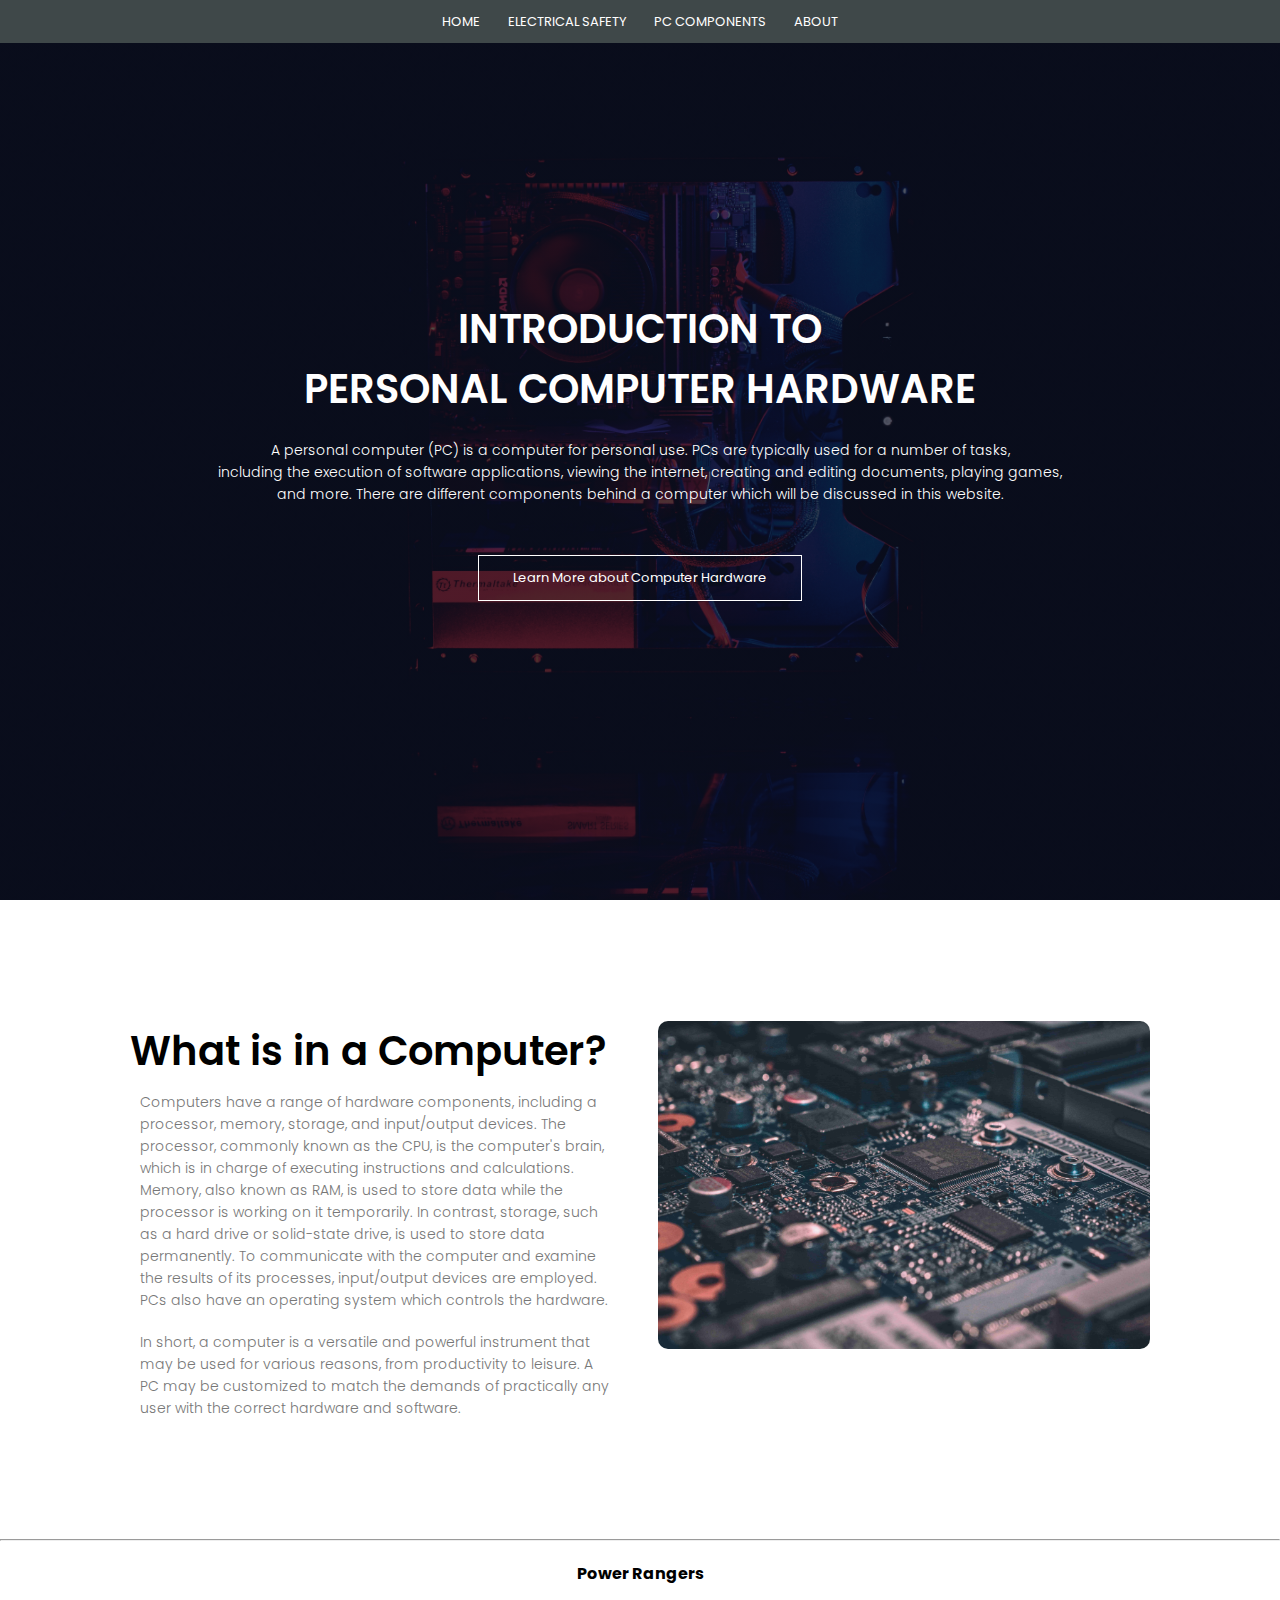
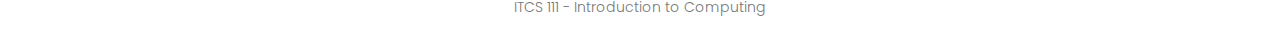
<file: index.html>
<!DOCTYPE html>
<html>
<head>

<meta name = "viewport" content = "with=device-width, intial-scale = 1.0">
<title> Introduction to Personal Computer Hardware </title>
    <link rel= "stylesheet" href= "style.css">
    <link rel="preconnect" href="https://fonts.googleapis.com">
    <link rel="preconnect" href="https://fonts.gstatic.com" crossorigin>
    <link href="https://fonts.googleapis.com/css2?family=Poppins:wght@100;200;300;400;600;700&display=swap" rel="stylesheet">

</head>

<body>

<!------------- NAV BAR --------------->
<section class = "header">
    <nav>
         <div class = "nav-links">
            <ul>
                <li><a href = "index.html"> HOME </a> </li>
                <li><a href = "esd.html"> ELECTRICAL SAFETY </a> </li>
                <li><a href = "pc.html"> PC COMPONENTS </a> </li>
                <li><a href = "about.html"> ABOUT </a> </li>
            </ul>
        </div>
    </nav>

<!------------- HOME --------------->
<div class = "text-box">
    <h1> INTRODUCTION TO <br> PERSONAL COMPUTER HARDWARE </h1>
    <p>  A personal computer (PC) is a computer for personal use. PCs are typically used for a number of tasks, <br> including the execution of software applications,
        viewing the internet, creating and editing documents, playing games, <br> and more. There are different components behind a computer which will be discussed in this website. 
    </p> 
    <a href = "#learn" class= "hero-btn">Learn More about Computer Hardware </a>
</div>
</section>


<!------------- SUMMARY --------------->
<section class = "summary">
    <div class = "row">
        <div class = "summary-col">
            <h1 id = "learn"> What is in a Computer? </h1>
            <p> Computers have a range of hardware components, including a processor, memory, storage, and input/output devices. The processor, commonly known as the CPU, is the computer's brain, which is in charge of executing instructions and calculations. Memory, also known as RAM, is used to store data while the processor is working on it temporarily. In contrast, storage, such as a hard drive or solid-state drive, is used to store data permanently. To communicate with the computer and examine the results of its processes, input/output devices are employed. PCs also have an operating system which controls the hardware.</p>
            <p> In short, a computer is a versatile and powerful instrument that may be used for various reasons, from productivity to leisure. A PC may be customized to match the demands of practically any user with the correct hardware and software. 
            </p>
        </div>
        <div class = "summary-col">
            <img src = "images/hardwares.jpg"> 
        </div>
    </div>
</section>


<!------------- FOOTER --------------->
<section class = "footer">
    <hr>
    <h4> Power Rangers </h4>
    <p> ITCS 111 - Introduction to Computing</p>
</section>

</body>
</html>
</file>
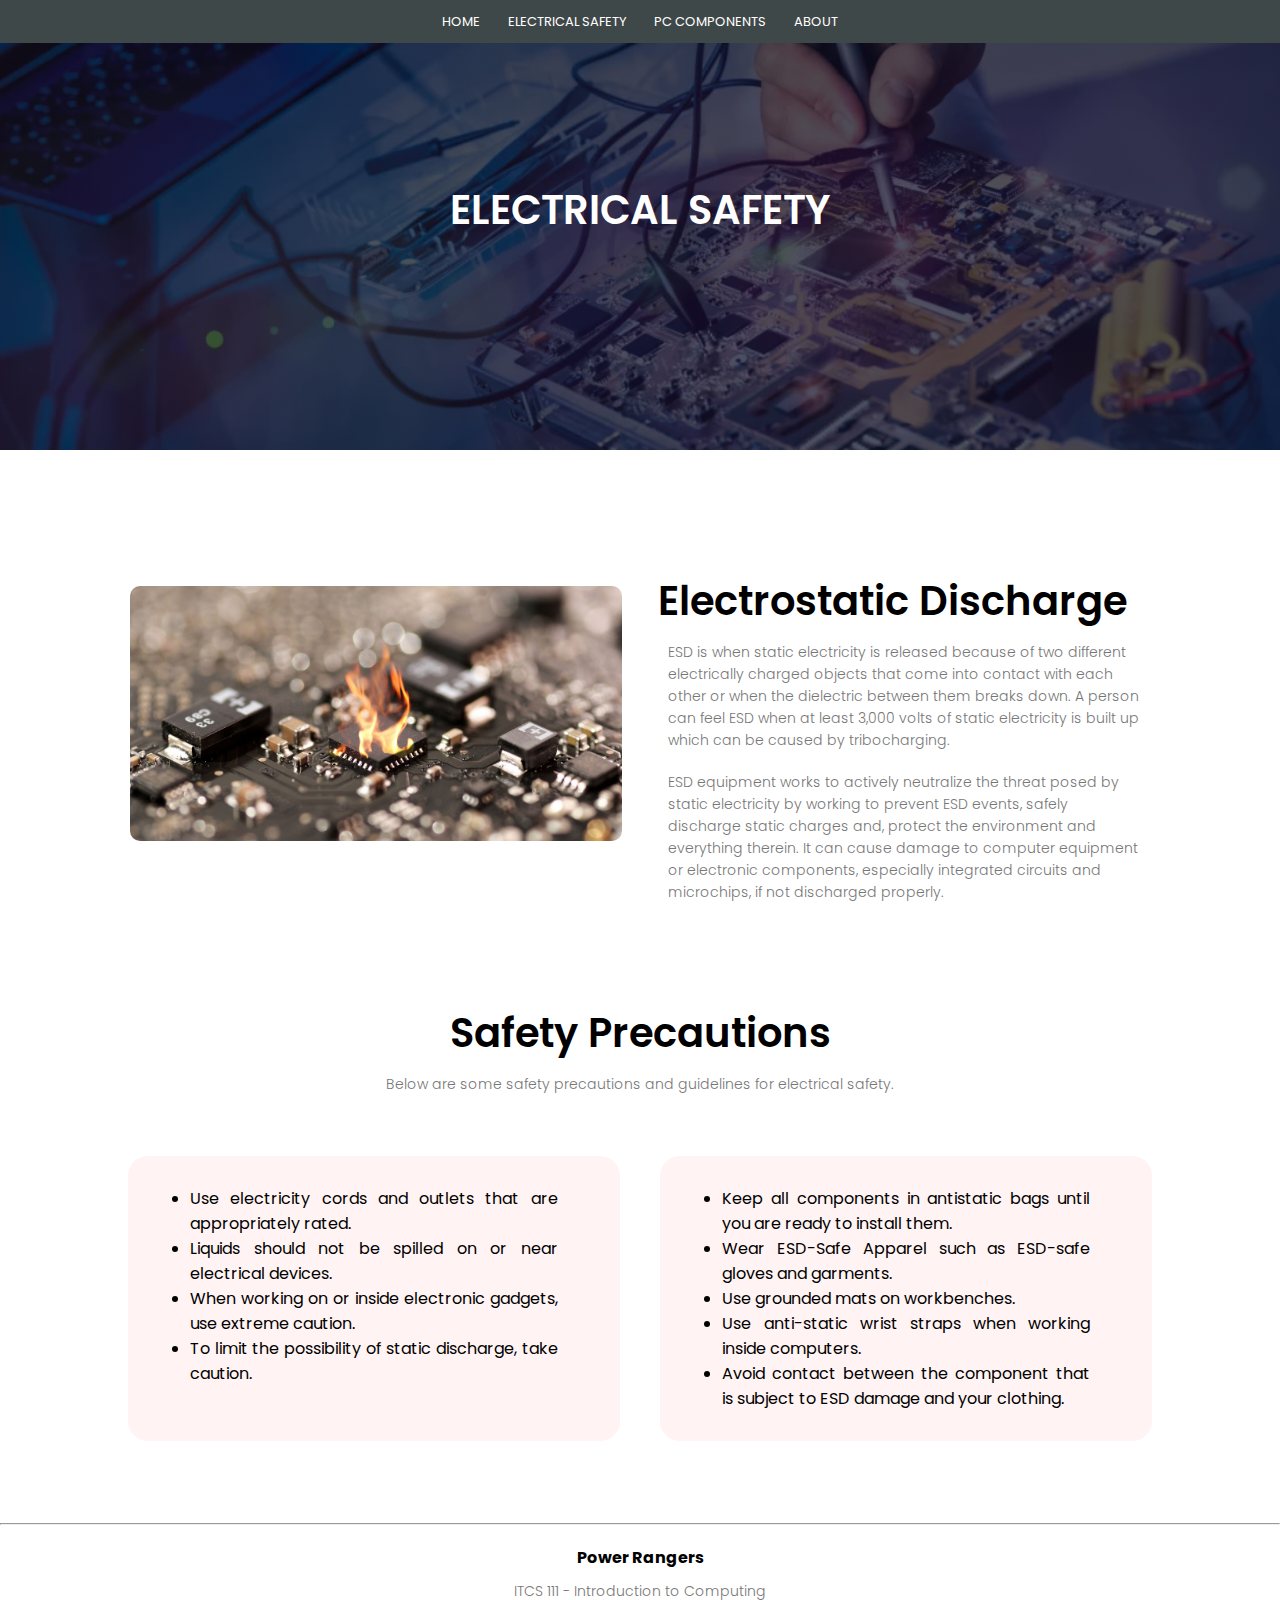
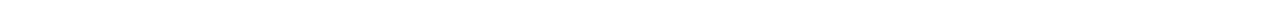
<file: esd.html>
<!DOCTYPE html>
<html>
<head>

<meta name = "viewport" content = "with=device-width, intial-scale = 1.0">
<title> Electrical Safety </title>
    <link rel= "stylesheet" href= "style.css">
    <link rel="preconnect" href="https://fonts.googleapis.com">
    <link rel="preconnect" href="https://fonts.gstatic.com" crossorigin>
    <link href="https://fonts.googleapis.com/css2?family=Poppins:wght@100;200;300;400;600;700&display=swap" rel="stylesheet">

</head>

<body>

<!------------- NAV BAR --------------->
<section class = "esd-header">
    <nav>
         <div class = "nav-links">
            <ul>
                <li><a href = "index.html"> HOME </a> </li>
                <li><a href = "esd.html"> ELECTRICAL SAFETY </a> </li>
                <li><a href = "pc.html"> PC COMPONENTS </a> </li>
                <li><a href = "about.html"> ABOUT </a> </li>
            </ul>
        </div>
    </nav>
    <h1> ELECTRICAL SAFETY </h1>
</section>

<!------------- ESD --------------->
<section class = "esd">
    <div class = "row">
        <div class = "esd-col">
            <img src = "images/fire.jpg"> 
        </div>
        <div class = "esd-col">
            <h1> Electrostatic Discharge </h1>
            <p> ESD is when static electricity is released because of two different electrically charged objects that come into contact with each other or when the dielectric between them breaks down. A person can feel ESD when at least 3,000 volts of static electricity is built up which can be caused by tribocharging. </p>
            <p> ESD equipment works to actively neutralize the threat posed by static electricity by working to prevent ESD events, safely discharge static charges and, protect the environment and everything therein. It can cause damage to computer equipment or electronic components, especially integrated circuits and microchips, if not discharged properly. </p>
        </div>
    </div>
</section>

<!------------- PRECAUTIONS --------------->

<section class = "precautions">
    <h1> Safety Precautions </h1>
    <p> Below are some safety precautions and guidelines for electrical safety. </p>
    
    <div class = "row">
        <div class = "precautions-col">
            <ul>
                <li> Use electricity cords and outlets that are appropriately rated. </li>
                <li> Liquids should not be spilled on or near electrical devices. </li>
                <li> When working on or inside electronic gadgets, use extreme caution. </li>
                <li> To limit the possibility of static discharge, take caution. </li>
            </ul>
        </div>
        <div class = "precautions-col">
            <ul>
                <li> Keep all components in antistatic bags until you are ready to install them. </li>
                <li> Wear ESD-Safe Apparel such as ESD-safe gloves and garments. </li>
                <li> Use grounded mats on workbenches. </li>
                <li> Use anti-static wrist straps when working inside computers. </li>
                <li> Avoid contact between the component that is subject to ESD damage and your clothing. </li> 
            </ul>
        </div>
    </div>
</section>



<!------------- FOOTER --------------->
<section class = "footer">
    <hr>
    <h4> Power Rangers </h4>
    <p> ITCS 111 - Introduction to Computing</p>
</section>

</body>
</html>
</file>
<file: style.css>
*{
	margin: 0;
	padding: 0;
	font-family: 'Poppins', sans-serif;
}

html {
	scroll-behavior: smooth;
}

.header{
	min-height: 100vh;
	width: 100%;
	background-image: linear-gradient(rgba(4,9,30,0.7),rgba(4,9,30,0.7)),url(images/banner.jpg);
	background-position: center;
	background-size: cover;
	position: relative;
} 

nav{
	display: flex;
	justify-content: space-between;
	align-items: center;
}

.nav-links{
	overflow: hidden;
	background-color: #3F4849;
	position: fixed;
	top: 0;
	width: 100%;
	flex: 1;
	text-align: center;
	z-index: 2;
}

.nav-links ul li{
	list-style: none;
	display: inline-block;
	padding: 8px 12px;
	position: relative;
}

.nav-links ul li a{
	color: #fff;
	text-decoration: none;
	font-size: 13px;
}

.nav-links ul li::after{
	content: '';
	width: 0%;
	height: 2px;
	background: #f44336;
	display: block;
	margin: auto;
	transition: 0.5s;
}

.nav-links ul li:hover::after{
	width: 100%;
}

.text-box{
	width: 90%;
	color: #fff;
	position: absolute;
	top: 50%;
	left: 50%;
	transform: translate(-50%, -50%);
	text-align: center;
}
.text-box h1{
	font-size: 40px;
}
.text-box p{
	margin: 10px 0 40px;
	font-size: 14px;
	color: #fff;
}
.hero-btn{
	display: inline-block;
	text-decoration: none;
	color: #fff;
	border: 1px solid #fff;
	padding: 12px 34px;
	font-size: 13px;
	background: transparent;
	position: relative;
	cursor: pointer;
}
.hero-btn:hover{
	border: 1px solid #f44336;
	background: #f44336;
	transition: 1s;
}
.row{
	margin-top: 5%;
	display: flex;
	justify-content: space-between;
}
.summary{
	width: 80%;
	margin: auto;
	padding-top: 40px;
	padding-bottom: 50px;
}
.summary-col{
	flex-basis: 48%;
	padding: 30px 2px;
}
.summary-col img{
	width: 100%;
	border-radius: 10px;
}
h1{
	font-size: 40px;
	font-weight: 600;
}
p{
	color: #777;
	font-size: 14px;
	font-weight: 300;
	line-height: 22px;
	padding: 10px;
}

.footer{
	width: 100;
	text-align: center;
	padding: 30px 0;
}
.footer h4{
	margin-top: 20px;
}
.footer p{
	margin-bottom: -20px;
}


.esd-header{
	height: 50vh;
	width: 100%;
	background-image: linear-gradient(rgba(4,9,30,0.7),rgba(4,9,30,0.7)),url(images/esd.png);
	background-position: center;
	background-size: cover;
	text-align: center;
	color: #fff;
}

.esd-header h1{
	margin-top: 180px;
}

.esd{
	width: 80%;
	margin: auto;
	padding-top: 40px;
	padding-bottom: 50px;
}
.esd-col{
	flex-basis: 48%;
	padding: 30px 2px;
}
.esd-col img{
	margin-top: 15px;
	width: 100%;
	border-radius: 10px;
}

.precautions{
	width: 80%;
	margin: auto;
	text-align: center;
	padding-top: 10px;
}

.precautions-col{
	flex-basis: 48%;
	background: #fff3f3;
	border-radius: 20px;
	margin-bottom: 5%;
	padding: 30px 12px;
	box-sizing: border-box;
	transition: 0.1s;
}
.precautions-col ul{
	text-align: justify;
	margin-left: 50px;
	margin-right: 50px;
}

.precautions-col h3{
	margin-bottom: 20px;
}

.precautions-col:hover{
	box-shadow: 0 0 20px 0px rgba(0,0,0,0.2);
}

.pcc-header{
	height: 50vh;
	width: 100%;
	background-image: linear-gradient(rgba(4,9,30,0.7),rgba(4,9,30,0.7)),url(images/pccbanner.png);
	background-position: center;
	background-size: cover;
	text-align: center;
	color: #fff;
}

.pcc-header h1{
	margin-top: 180px;
}

.pcc{
	width: 80%;
	margin: auto;
	padding-top: 40px;
	padding-bottom: 10px;
}
.pcc-col{
	flex-basis: 48%;
	padding: 30px 2px;
}
.pcc-col img{
	margin-top: -40px;
	width: 100%;
}
.pcc2{
	width: 80%;
	margin: auto;
	padding-bottom: -20px;
}
.pcc-col2{
	flex-basis: 48%;
	padding: 30px 2px;
}
.pcc-col2 img{
	margin-top: -80px;
	width: 100%;
}

.pcc3{
	width: 80%;
	margin: auto;
	padding-top: 40px;
	padding-bottom: 40px;
}
.pcc-col3{
	flex-basis: 48%;
	padding: 30px 2px;
}
.pcc-col3 img{
	margin-top: -10px;
	width: 100%;
	border-radius: 10px;
}

.grid{
	width: 80%;
	margin: auto;
	text-align: center;
	padding-top: 0px;
}

.grid-col{
	flex-basis: 48%;
	border-radius: 10px;
	margin-bottom: 5%;
	text-align: left;
}

.grid-col img {
	width: 100%;
	border-radius: 10px;
	float: left;
	height: 50%;
	object-fit: cover;
	margin-bottom: 30px;
}

.grid-col p{
	padding: 0;
}

.grid-col h3{
	margin-top: 16px;
	margin-bottom: 15px;
	text-align: left;
}

.cases{
	width: 80%;
	margin: auto;
	text-align: center;
	padding-top: 0px;
}


.cases-col{
	flex-basis: 20%;
	border-radius: 10px;
	margin-bottom: 30px;
	position: relative;
	overflow: hidden;
}

.cases-col img{
	width: 100%;
	border-radius: 10px;
	float: left;
	height: 100%;
	object-fit: cover;
	display: block;
}

.layer{
	background: transparent;
	height: 100%;
	width: 100%;
	position: absolute;
	top: 0;
	left: 0;
	transition: 0.3s;
}

.layer:hover{
	background: rgba(226,0,0,0.7);
}

.layer h3{
	width: 100%;
	font-weight: 500;
	color: #fff;
	font-size: 14px;
	bottom: 0;
	left: 50%;
	transform: translateX(-50%);
	position: absolute;
	opacity: 0;
	transition: 0.3s;
}

.layer:hover h3{
	bottom: 45%;
	opacity: 1;
}

.storage{
	width: 80%;
	margin: auto;
	text-align: center;
	padding-top: 0px;
}

.storage-col{
	flex-basis: 33%;
	border-radius: 10px;
	margin-bottom: 5%;
	text-align: left;
}

.storage-col img {
	width: 100%;
	border-radius: 10px;
	float: left;
	height: 50%;
	object-fit: cover;
	margin-bottom: 30px;
}

.storage-col p{
	padding: 0;
}

.storage-col h3{
	margin-top: 16px;
	margin-bottom: 15px;
	text-align: left;
}

.psu{
	width: 80%;
	margin: auto;
	padding-top: 40px;
	padding-bottom: 40px;
}
.psu-col{
	flex-basis: 48%;
	padding: 30px 2px;
}
.psu-col img{
	margin-top: -50px;
	width: 100%;
	border-radius: 10px;
}
.pt{
	width: 80%;
	margin: auto;
	padding-bottom: -20px;
}
.pt-col{
	flex-basis: 48%;
	padding: 30px 2px;
}
.pt-col img{
	margin-top: -60px;
	width: 100%;
	border-radius: 10px;
}

.mb{
	width: 80%;
	margin: auto;
	padding-top: 40px;
	padding-bottom: 40px;
}
.mb-col{
	flex-basis: 48%;
	padding: 30px 2px;
}
.mb-col img{
	margin-top: -70px;
	width: 100%;
	border-radius: 10px;
}

.ac{
	width: 80%;
	margin: auto;
	padding-bottom: -20px;
	margin-bottom: 50px;
}
.ac-col{
	flex-basis: 48%;
	padding: 30px 2px;
}
.ac-col img{
	margin-top: -60px;
	width: 100%;
	border-radius: 10px;
}

.ab-header{
	height: 50vh;
	width: 100%;
	background-image: linear-gradient(rgba(4,9,30,0.7),rgba(4,9,30,0.7)),url(images/about.png);
	background-position: center;
	background-size: cover;
	text-align: center;
	color: #fff;
}

.ab-header h1{
	margin-top: 180px;
}

.intro{
	width: 80%;
	margin: auto;
	padding-top: 50px;
}
.intro h1{
	text-align: center;
	font-size: 30px;
	font-weight: 700;
}

.intro h2{
	text-align: center;
	font-size: 15px;
	font-style: italic;
}

.memb{
	width: 70%;
	margin: auto;
	text-align: center;
	padding-top: 0px;
	margin-bottom: -150px;
}

.memb-col{
	flex-basis: 30%;
	border-radius: 10px;
	margin-bottom: 5%;
	text-align: left;
}

.memb-col img {
	width: 100%;
	border-radius: 50%;
	float: left;
	height: 50%;
	object-fit: cover;
	margin-bottom: 30px;
}

.memb-col h4{
	padding: 0;
	text-align: center;
	font-weight: 300;
}

.memb-col h3{
	margin-top: 16px;
	margin-bottom: 15px;
	text-align: center;
}

.memb2{
	width: 70%;
	margin: auto;
	text-align: center;
	padding-top: 0px;
	margin-top: -50px;
}

.memb2-col{
	flex-basis: 50%;
	border-radius: 10px;
	margin-bottom: -7%;
	text-align: left;
	padding-left: 100px;
	padding-right: 100px;
}

.memb2-col img {
	width: 100%;
	border-radius: 50%;
	float: left;
	height: 50%;
	object-fit: cover;
	margin-bottom: 30px;
}

.memb2-col h4{
	padding: 0;
	text-align: center;
	font-weight: 300;
	margin-bottom: -100px;
}

.memb2-col h3{
	margin-top: 16px;
	margin-bottom: 15px;
	text-align: center;
}

.ref{
	width: 80%;
	margin: auto;
	padding-bottom: -20px;
	margin-bottom: 50px;
}

.ref h1{
	font-size: 30px;
	text-align: center;
	margin-bottom: 20px;
}

.ref ul{
	text-align: center;
	line-height: 200%;
}
</file>
